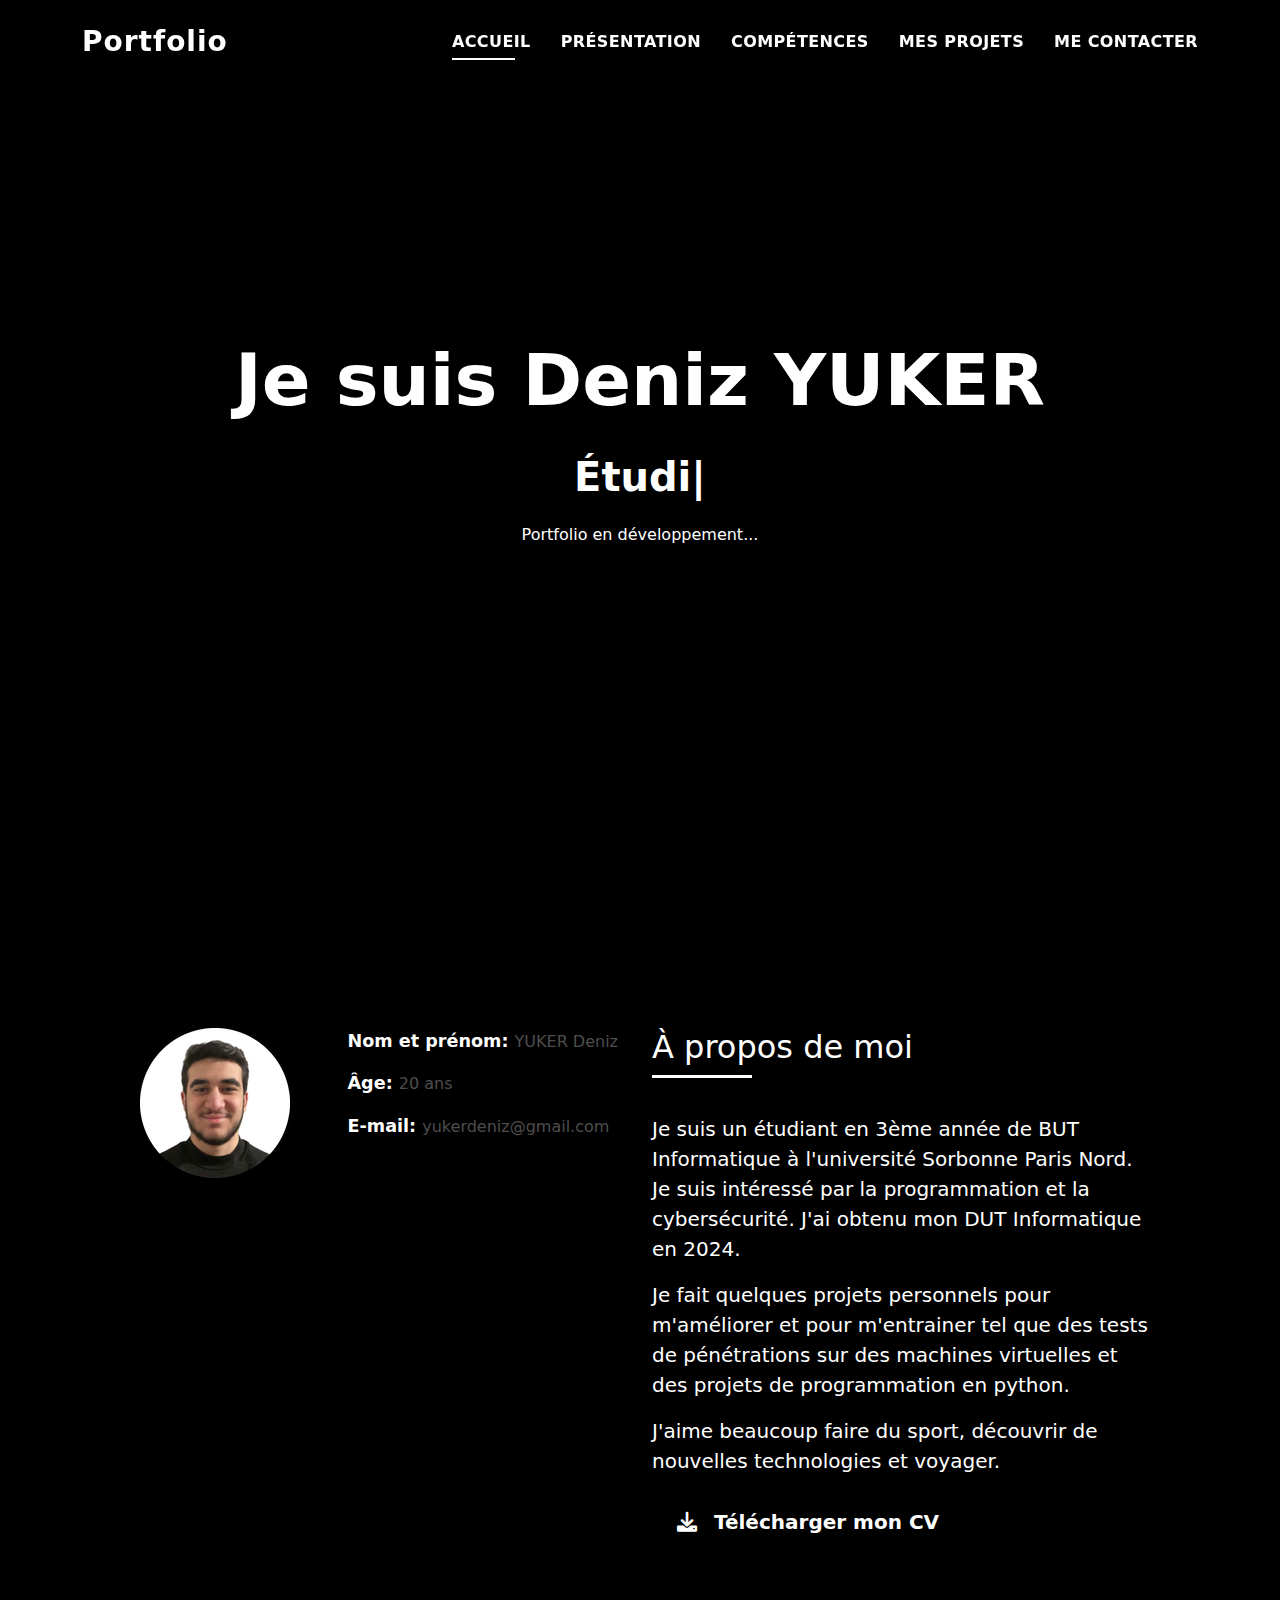
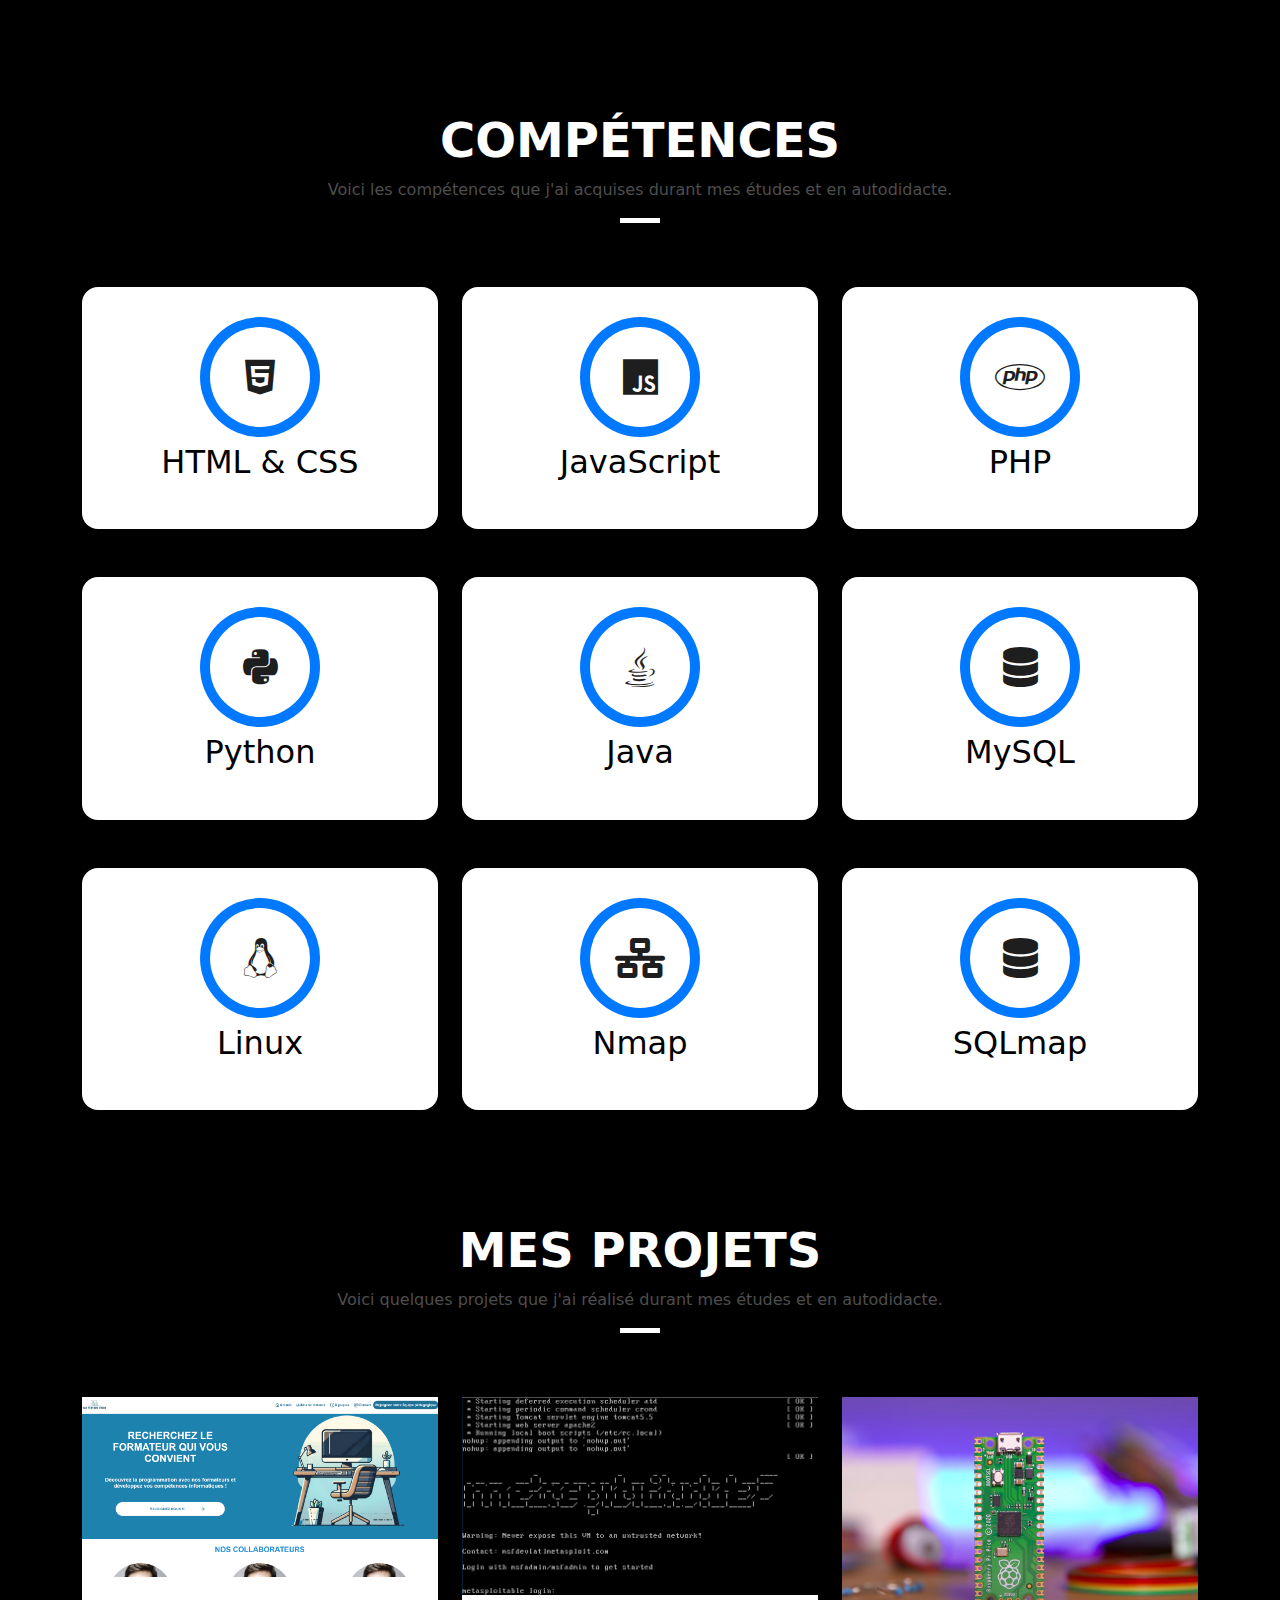
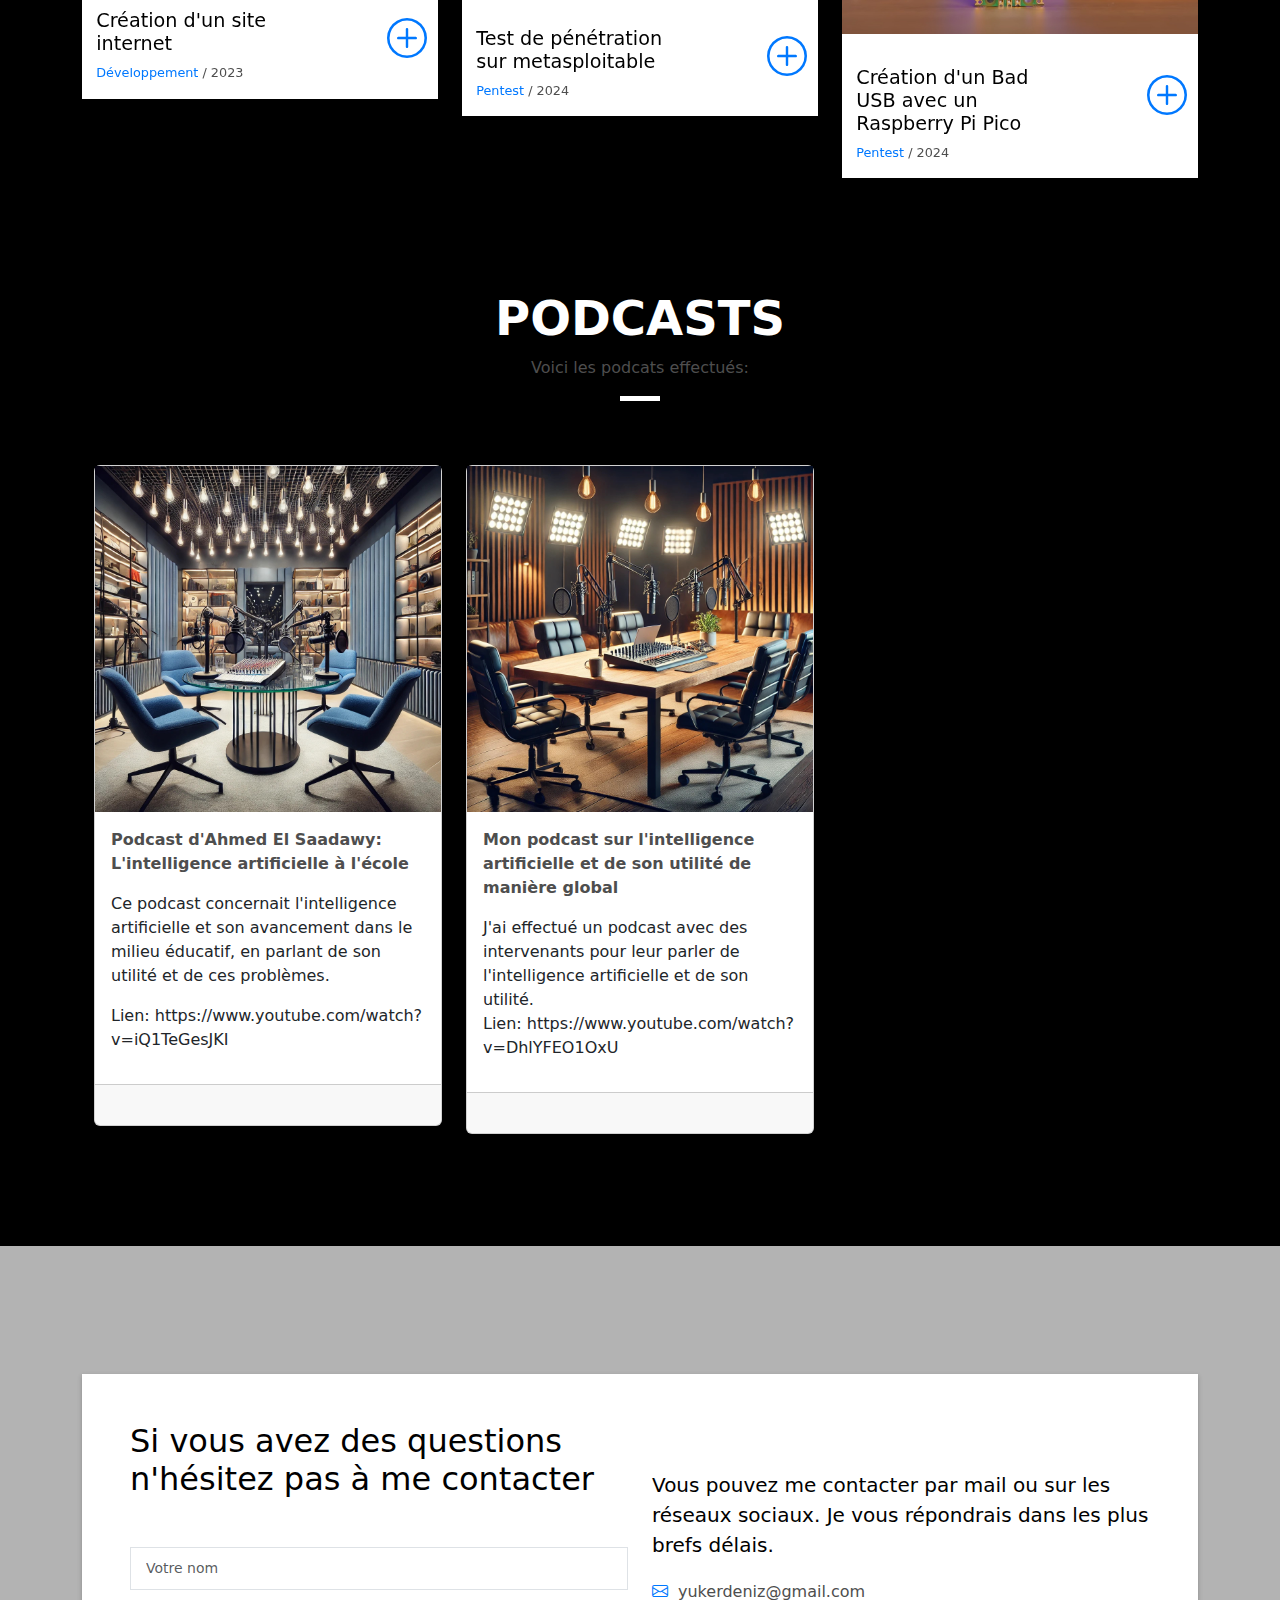
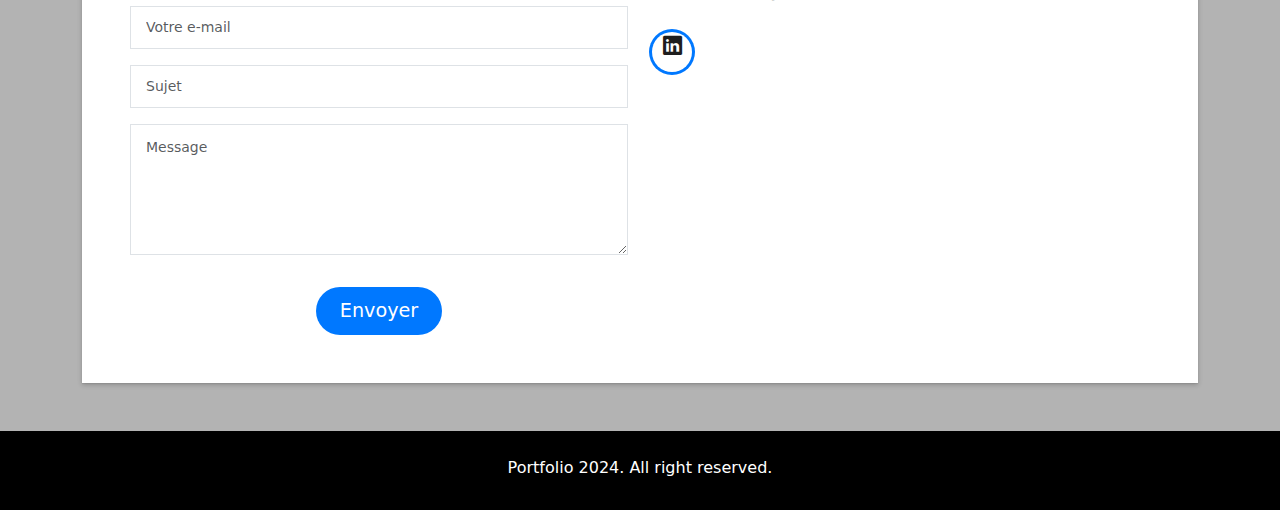
<file: index.html>
<!DOCTYPE html>
<html lang="en">

<head>
  <meta charset="utf-8">
  <meta content="width=device-width, initial-scale=1.0" name="viewport">

  <title>Portfolio de Deniz YUKER</title>
  <meta content="" name="description">
  <meta content="" name="keywords">

  <!-- Favicons -->
  <link href="assets/img/favicon.png" rel="icon">
  <link href="assets/img/apple-touch-icon.png" rel="apple-touch-icon">

  <!-- Vendor CSS Files -->
  <link href="assets/vendor/bootstrap/css/bootstrap.min.css" rel="stylesheet">
  <link href="assets/vendor/bootstrap-icons/bootstrap-icons.css" rel="stylesheet">
  <link href="assets/vendor/glightbox/css/glightbox.min.css" rel="stylesheet">
  <link href="assets/vendor/swiper/swiper-bundle.min.css" rel="stylesheet">
  <link rel="stylesheet" href="https://cdnjs.cloudflare.com/ajax/libs/font-awesome/6.0.0-beta3/css/all.min.css">


  <!-- Template Main CSS File -->
  <link href="assets/css/style.css" rel="stylesheet">

  <!-- =======================================================
  * Template Name: DevFolio
  * Template URL: https://bootstrapmade.com/devfolio-bootstrap-portfolio-html-template/
  * Updated: Mar 17 2024 with Bootstrap v5.3.3
  * Author: BootstrapMade.com
  * License: https://bootstrapmade.com/license/
  ======================================================== -->
</head>

<body>

  <!-- ======= Header ======= -->
  <header id="header" class="fixed-top">
    <div class="container d-flex align-items-center justify-content-between">

      <h1 class="logo"><a href="index.html">Portfolio</a></h1>
      <!-- Uncomment below if you prefer to use an image logo -->
      <!-- <a href="index.html" class="logo"><img src="assets/img/logo.png" alt="" class="img-fluid"></a>-->

      <nav id="navbar" class="navbar">
        <ul>
          <li><a class="nav-link scrollto active" href="#hero">Accueil</a></li>
          <li><a class="nav-link scrollto" href="#about">présentation</a></li>
          <li><a class="nav-link scrollto" href="#services">Compétences</a></li>
          <li><a class="nav-link scrollto " href="#work">mes projets</a></li>
          <!--<li><a class="nav-link scrollto " href="#blog">Blog</a></li>-->
          <li><a class="nav-link scrollto" href="#contact">me contacter</a></li>
        </ul>
        <i class="bi bi-list mobile-nav-toggle"></i>
      </nav><!-- .navbar -->

    </div>
  </header><!-- End Header -->

  <!-- ======= Hero Section ======= -->
  <div id="hero" class="hero route bg-image" style="background-image: url(assets/img/hero-bg.png)">
    <div class="overlay-itro"></div>
    <div class="hero-content display-table">
      <div class="table-cell">
        <div class="container">
          <!--<p class="display-6 color-d">Hello, world!</p>-->
          <h1 class="hero-title mb-4">Je suis Deniz YUKER</h1>
          <p class="hero-subtitle"><span class="typed" data-typed-items="Étudiant en informatique"></span></p>
          <p>Portfolio en développement...</p>
          <!-- <p class="pt-3"><a class="btn btn-primary btn js-scroll px-4" href="#about" role="button">Learn More</a></p> -->
        </div>
      </div>
    </div>
  </div><!-- End Hero Section -->

  <main id="main">

    <!-- ======= About Section ======= -->
    <section id="about" class="about-mf sect-pt4 route">
      <div class="container">
        <div class="row">
          <div class="col-sm-12">
            <div class="box-shadow-full">
              <div class="row">
                <div class="col-md-6">
                  <div class="row">
                    <div class="col-sm-6 col-md-5">
                      <div class="about-img">
                        <img src="assets/img/deniz.png" class="img-fluid rounded b-shadow-a" alt="">
                      </div>
                    </div>
                    <div class="col-sm-6 col-md-7">
                      <div class="about-info">
                        <p><span class="title-s">Nom et prénom: </span> <span>YUKER Deniz</span></p>
                        <p><span class="title-s">Âge: </span> <span>20 ans</span></p>
                        <p><span class="title-s">E-mail: </span> <span>yukerdeniz@gmail.com</span></p>
                      </div>
                    </div>
                  </div>
                  <!--
                  <div class="skill-mf">
                    <p class="title-s">Skill</p>
                    <span>HTML</span> <span class="pull-right">85%</span>
                    <div class="progress">
                      <div class="progress-bar" role="progressbar" style="width: 85%;" aria-valuenow="85" aria-valuemin="0" aria-valuemax="100"></div>
                    </div>
                    <span>CSS3</span> <span class="pull-right">75%</span>
                    <div class="progress">
                      <div class="progress-bar" role="progressbar" style="width: 75%" aria-valuenow="75" aria-valuemin="0" aria-valuemax="100"></div>
                    </div>
                    <span>PHP</span> <span class="pull-right">50%</span>
                    <div class="progress">
                      <div class="progress-bar" role="progressbar" style="width: 50%" aria-valuenow="50" aria-valuemin="0" aria-valuemax="100"></div>
                    </div>
                    <span>JAVASCRIPT</span> <span class="pull-right">90%</span>
                    <div class="progress">
                      <div class="progress-bar" role="progressbar" style="width: 90%" aria-valuenow="90" aria-valuemin="0" aria-valuemax="100"></div>
                    </div>
                  </div>
                  -->
                </div>
                <div class="col-md-6">
                  <div class="about-me pt-4 pt-md-0">
                    <div class="title-box-2">
                      <h5 class="title-left">
                        À propos de moi
                      </h5>
                    </div>
                    <p class="lead">
                      Je suis un étudiant en 3ème année de BUT Informatique à l'université Sorbonne Paris Nord. Je suis intéressé par la programmation et la cybersécurité. J'ai obtenu mon DUT Informatique en 2024.
                    </p>
                    <p class="lead">
                      Je fait quelques projets personnels pour m'améliorer et pour m'entrainer tel que des tests de pénétrations sur des machines virtuelles et des projets de programmation en python.
                    </p>
                    <p class="lead">
                      J'aime beaucoup faire du sport, découvrir de nouvelles technologies et voyager.
                    </p>
                  </div>
                  <a href="cvyuker.pdf" download="Mon_CV" 
                  style="display: inline-block; padding: 15px 25px; font-size: 20px; font-weight: bold; 
                         color: white; background-color: #000000; border-radius: 12px; text-decoration: none; 
                         box-shadow: 0 4px 8px rgba(0, 0, 0, 0.2); transition: background-color 0.3s, box-shadow 0.3s;">
                   <i class="fas fa-download" style="margin-right: 10px;"></i> Télécharger mon CV
               </a>
                </div>
              </div>
            </div>
          </div>
        </div>
      </div>
    </section><!-- End About Section -->

    <!-- ======= Services Section ======= -->
    <section id="services" class="services-mf pt-5 route">
      <div class="container">
        <div class="row">
          <div class="col-sm-12">
            <div class="title-box text-center">
              <h3 class="title-a">
                Compétences
              </h3>
              <p class="subtitle-a">
                Voici les compétences que j'ai acquises durant mes études et en autodidacte.
              </p>
              <div class="line-mf"></div>
            </div>
          </div>
        </div>
        <div class="row">
          <div class="col-md-4">
            <div class="service-box">
              <div class="service-ico">
                <span class="ico-circle"><i class="fab fa-html5"></i></span>
              </div>
              <div class="service-content">
                <h2 class="titrecompetence">HTML & CSS</h2>
              </div>
            </div>
          </div>
          <div class="col-md-4">
            <div class="service-box">
              <div class="service-ico">
                <span class="ico-circle"><i class="fab fa-js"></i></span>
              </div>
              <div class="service-content">
                <h2 class="titrecompetence">JavaScript</h2>
              </div>
            </div>
          </div>
          <div class="col-md-4">
            <div class="service-box">
              <div class="service-ico">
                <span class="ico-circle"><i class="fab fa-php"></i></span>
              </div>
              <div class="service-content">
                <h2 class="titrecompetence">PHP</h2>
              </div>
            </div>
          </div>
          <div class="col-md-4">
            <div class="service-box">
              <div class="service-ico">
                <span class="ico-circle"><i class="fab fa-python"></i></span>
              </div>
              <div class="service-content">
                <h2 class="titrecompetence">Python</h2>
                <!-- <p class="s-description text-center">
                </p>
                -->
              </div>
            </div>
          </div>
          <div class="col-md-4">
            <div class="service-box">
              <div class="service-ico">
                <span class="ico-circle"><i class="fab fa-java"></i></span>
              </div>
              <div class="service-content">
                <h2 class="titrecompetence">Java</h2>
              </div>
            </div>
          </div>
          <div class="col-md-4">
            <div class="service-box">
              <div class="service-ico">
                <span class="ico-circle"><i class="fas fa-database"></i></span>
              </div>
              <div class="service-content">
                <h2 class="titrecompetence">MySQL</h2>
              </div>
            </div>
          </div>

          <div class="col-md-4">
            <div class="service-box">
              <div class="service-ico">
                <span class="ico-circle"><i class="fab fa-linux"></i></span>
              </div>
              <div class="service-content">
                <h2 class="titrecompetence">Linux</h2>
              </div>
            </div>
          </div>
          <div class="col-md-4">
            <div class="service-box">
              <div class="service-ico">
                <span class="ico-circle"><i class="fas fa-network-wired"></i></span>
              </div>
              <div class="service-content">
                <h2 class="titrecompetence">Nmap</h2>
              </div>
            </div>
          </div>
          <div class="col-md-4">
            <div class="service-box">
              <div class="service-ico">
                <span class="ico-circle"><i class="fas fa-database"></i></span>
              </div>
              <div class="service-content">
                <h2 class="titrecompetence">SQLmap</h2>
              </div>
            </div>
          </div>
        </div>
      </div>
    </section><!-- End Services Section -->


    <!-- ======= Portfolio Section ======= -->
    <section id="work" class="portfolio-mf sect-pt4 route">
      <div class="container">
        <div class="row">
          <div class="col-sm-12">
            <div class="title-box text-center">
              <h3 class="title-a">
                Mes Projets
              </h3>
              <p class="subtitle-a">
                Voici quelques projets que j'ai réalisé durant mes études et en autodidacte.
              </p>
              <div class="line-mf"></div>
            </div>
          </div>
        </div>
        <div class="row">
          <div class="col-md-4">
            <div class="work-box">
              <a href="assets/img/work-1.png" data-gallery="portfolioGallery" class="portfolio-lightbox">
                <div class="work-img">
                  <img src="assets/img/work-1.png" alt="" class="img-fluid">
                </div>
              </a>
              <div class="work-content">
                <div class="row">
                  <div class="col-sm-8">
                    <h2 class="w-title" style="color: black">Création d'un site internet</h2>
                    <div class="w-more">
                      <span class="w-ctegory">Développement</span> / <span class="w-date">2023</span>
                    </div>
                  </div>
                  <div class="col-sm-4">
                    <div class="w-like">
                      <a href="#"> <span class="bi bi-plus-circle"></span></a>
                    </div>
                  </div>
                </div>
              </div>
            </div>
          </div>
          <div class="col-md-4">
            <div class="work-box">
              <a href="assets/img/work-2.png" data-gallery="portfolioGallery" class="portfolio-lightbox">
                <div class="work-img">
                  <img src="assets/img/work-2.png" alt="" class="img-fluid">
                </div>
              </a>
              <div class="work-content">
                <div class="row">
                  <div class="col-sm-8">
                    <h2 class="w-title" style="color: black">Test de pénétration sur metasploitable</h2>
                    <div class="w-more">
                      <span class="w-ctegory">Pentest</span> / <span class="w-date">2024</span>
                    </div>
                  </div>
                  <div class="col-sm-4">
                    <div class="w-like">
                      <a href="#"> <span class="bi bi-plus-circle"></span></a>
                    </div>
                  </div>
                </div>
              </div>
            </div>
          </div>
           <div class="col-md-4">
            <div class="work-box">
              <a href="assets/img/work-3.jpg" data-gallery="portfolioGallery" class="portfolio-lightbox">
                <div class="work-img">
                  <img src="assets/img/rasbpberry_illustration.png" alt="" class="img-fluid">
                </div>
              </a>
              <div class="work-content">
                <div class="row">
                  <div class="col-sm-8">
                    <h2 class="w-title" style="color: black">Création d'un Bad USB avec un Raspberry Pi Pico</h2>
                    <div class="w-more">
                      <span class="w-ctegory">Pentest</span> / <span class="w-date">2024</span>
                    </div>
                  </div>
                  <div class="col-sm-4">
                    <div class="w-like">
                      <a href="#"> <span class="bi bi-plus-circle"></span></a>
                    </div>
                  </div>
                </div>
              </div>
            </div>
          </div>
          <!--
          <div class="col-md-4">
            <div class="work-box">
              <a href="assets/img/work-4.jpg" data-gallery="portfolioGallery" class="portfolio-lightbox">
                <div class="work-img">
                  <img src="assets/img/work-4.jpg" alt="" class="img-fluid">
                </div>
              </a>
              <div class="work-content">
                <div class="row">
                  <div class="col-sm-8">
                    <h2 class="w-title">Bindo Laro Cado</h2>
                    <div class="w-more">
                      <span class="w-ctegory">Web Design</span> / <span class="w-date">18 Sep. 2018</span>
                    </div>
                  </div>
                  <div class="col-sm-4">
                    <div class="w-like">
                      <a href="portfolio-details.html"> <span class="bi bi-plus-circle"></span></a>
                    </div>
                  </div>
                </div>
              </div>
            </div>
          </div>
          <div class="col-md-4">
            <div class="work-box">
              <a href="assets/img/work-5.jpg" data-gallery="portfolioGallery" class="portfolio-lightbox">
                <div class="work-img">
                  <img src="assets/img/work-5.jpg" alt="" class="img-fluid">
                </div>
              </a>
              <div class="work-content">
                <div class="row">
                  <div class="col-sm-8">
                    <h2 class="w-title">Studio Lena Mado</h2>
                    <div class="w-more">
                      <span class="w-ctegory">Web Design</span> / <span class="w-date">18 Sep. 2018</span>
                    </div>
                  </div>
                  <div class="col-sm-4">
                    <div class="w-like">
                      <a href="portfolio-details.html"> <span class="bi bi-plus-circle"></span></a>
                    </div>
                  </div>
                </div>
              </div>
            </div>
          </div>
          <div class="col-md-4">
            <div class="work-box">
              <a href="assets/img/work-6.jpg" data-gallery="portfolioGallery" class="portfolio-lightbox">
                <div class="work-img">
                  <img src="assets/img/work-6.jpg" alt="" class="img-fluid">
                </div>
              </a>
              <div class="work-content">
                <div class="row">
                  <div class="col-sm-8">
                    <h2 class="w-title">Studio Big Bang</h2>
                    <div class="w-more">
                      <span class="w-ctegory">Web Design</span> / <span class="w-date">18 Sep. 2017</span>
                    </div>
                  </div>
                  <div class="col-sm-4">
                    <div class="w-like">
                      <a href="portfolio-details.html"> <span class="bi bi-plus-circle"></span></a>
                    </div>
                  </div>
                </div>
              </div>
            </div>
          </div>

        </div>
      </div>
    </section> End Portfolio Section
  -->

<!-- blog section -->
    <section id="blog" class="blog-mf sect-pt4 route">
      <div class="container">
        <div class="row">
          <div class="col-sm-12">
            <div class="title-box text-center">
              <h3 class="title-a">
                Podcasts
              </h3>
              <p class="subtitle-a">
                Voici les podcats effectués:
              </p>
              <div class="line-mf"></div>
            </div>
          </div>
        </div>
        <div class="row">
          <div class="col-md-4">
            <div class="card card-blog">
              <div class="card-img">
                <a href="blog-single.html"><img src="assets/img/post-1.jpg" alt="" class="img-fluid"></a>
              </div>
              <div class="card-body">
                <div class="card-category-box">

                </div>
                <p class="card-description">
                  <strong>Podcast d'Ahmed El Saadawy: L'intelligence artificielle à l'école</strong></p>
                  <p>Ce podcast concernait l'intelligence artificielle et son avancement dans le milieu éducatif, en parlant de son utilité et de ces problèmes.
                  <p>Lien: https://www.youtube.com/watch?v=iQ1TeGesJKI</p>
                </p>
              </div>
              <div class="card-footer">
                <div class="post-author">
                  <a href="#">

                  </a>
                </div>

              </div>
            </div>
          </div>
          <div class="col-md-4">
            <div class="card card-blog">
              <div class="card-img">
                <a href="blog-single.html"><img src="assets/img/post-2.jpg" alt="" class="img-fluid"></a>
              </div>
              <div class="card-body">
                <div class="card-category-box">

                </div>

                <p class="card-description">
                  <strong>Mon podcast sur l'intelligence artificielle et de son utilité de manière global</strong></p>
                  J'ai effectué un podcast avec des intervenants pour leur parler de l'intelligence artificielle et de son utilité.
                  <p>Lien: https://www.youtube.com/watch?v=DhlYFEO1OxU</p>
                </p>
                
              </div>
              <div class="card-footer">
                <div class="post-author">
                  <a href="#">

                  </a>
                </div>

              </div>
            </div>
          </div>

              </div>
            </div>
          </div>
        </div>
      </div>
    </section>

    <!-- ======= Contact Section ======= -->
    <section id="contact" class="paralax-mf footer-paralax bg-image sect-mt4 route" style="background-image: url(assets/img/overlay-bg.png)">
      <div class="overlay-mf"></div>
      <div class="container">
        <div class="row">
          <div class="col-sm-12">
            <div class="contact-mf">
              <div id="contact" class="box-shadow-full">
                <div class="row">
                  <div class="col-md-6">
                    <div class="title-box-2">
                      <h5 class="title-left" style="color: black">
                        Si vous avez des questions n'hésitez pas à me contacter
                      </h5>
                    </div>
                    <div>
                      <form action="mail.php" method="post" role="form" class="php-email-form">
                        <div class="row">
                          <div class="col-md-12 mb-3">
                            <div class="form-group">
                              <input type="text" name="name" class="form-control" id="name" placeholder="Votre nom" required>
                            </div>
                          </div>
                          <div class="col-md-12 mb-3">
                            <div class="form-group">
                              <input type="email" class="form-control" name="email" id="email" placeholder="Votre e-mail" required>
                            </div>
                          </div>
                          <div class="col-md-12 mb-3">
                            <div class="form-group">
                              <input type="text" class="form-control" name="subject" id="subject" placeholder="Sujet" required>
                            </div>
                          </div>
                          <div class="col-md-12">
                            <div class="form-group">
                              <textarea class="form-control" name="message" rows="5" placeholder="Message" required></textarea>
                            </div>
                          </div>
                          <div class="col-md-12 text-center my-3">
                            <div class="loading">Chargement...</div>
                            <div class="error-message"></div>
                            <div class="sent-message">Votre message a été envoyé avec succès !</div>
                          </div>
                          <div class="col-md-12 text-center">
                            <button type="submit" class="button button-a button-big button-rouded">Envoyer</button>
                          </div>
                        </div>
                      </form>
                    </div>
                  </div>
                  <div class="col-md-6">
                    <div class="title-box-2 pt-4 pt-md-0">
                      <h5 class="title-left">
                      </h5>
                    </div>
                    <div class="more-info">
                      <p class="lead" style="color: black">
                        Vous pouvez me contacter par mail ou sur les réseaux sociaux. Je vous répondrais dans les plus brefs délais.
                      </p>
                      <ul class="list-ico">
                        <li><span class="bi bi-envelope"></span>yukerdeniz@gmail.com</li>
                      </ul>
                    </div>
                    <div class="socials">
                      <ul>
                        <li><a href="https://www.linkedin.com/in/denis-can-yuker-5b3a8724b/"><span class="ico-circle"><i class="bi bi-linkedin"></i></span></a></li>
                      </ul>
                    </div>
                  </div>
                </div>
              </div>
            </div>
          </div>
        </div>
      </div>
    </section><!-- End Contact Section -->

  </main><!-- End #main -->

  <!-- ======= Footer ======= -->
  <footer>
    <div class="container">
      <div class="row">
        <div class="col-sm-12">
          <div class="copyright-box">
            <p class="copyright">Portfolio 2024. All right reserved.</p>
            <div class="credits">
            </div>
          </div>
        </div>
      </div>
    </div>
  </footer><!-- End  Footer -->

  <div id="preloader"></div>
  <a href="#" class="back-to-top d-flex align-items-center justify-content-center"><i class="bi bi-arrow-up-short"></i></a>

  <!-- Vendor JS Files -->
  <script src="assets/vendor/purecounter/purecounter_vanilla.js"></script>
  <script src="assets/vendor/bootstrap/js/bootstrap.bundle.min.js"></script>
  <script src="assets/vendor/glightbox/js/glightbox.min.js"></script>
  <script src="assets/vendor/swiper/swiper-bundle.min.js"></script>
  <script src="assets/vendor/typed.js/typed.umd.js"></script>
  <script src="assets/vendor/php-email-form/validate.js"></script>

  <!-- Template Main JS File -->
  <script src="assets/js/main.js"></script>

</body>

</html>
</file>
<file: assets/css/style.css>
/**
* Template Name: DevFolio
* Template URL: https://bootstrapmade.com/devfolio-bootstrap-portfolio-html-template/
* Updated: Mar 17 2024 with Bootstrap v5.3.3
* Author: BootstrapMade.com
* License: https://bootstrapmade.com/license/
*/

/*--------------------------------------------------------------
# General
--------------------------------------------------------------*/
body {
  background-color: #000000;
  color: #4e4e4e;
}

h1,
h2,
h3,
h4,
h5,
h6 {
  color: #ffffff;
}

a {
  color: #1e1e1e;
  text-decoration: none;
  transition: all 0.5s ease-in-out;
}

a:hover {
  color: #0078ff;
  text-decoration: none;
  transition: all 0.5s ease-in-out;
}

.p-r {
  position: relative;
}

.color-a {
  text-decoration: none;
  color: #0078ff;
}

.color-d {
  color: #f5f5f5;
}

.color-text-a {
  text-decoration: none;
  color: #4e4e4e;
}

.box-shadow,
.card-blog,
.work-box,
.service-box,
.paralax-mf {
  box-shadow: 0 13px 8px -10px rgba(0, 0, 0, 0.1);
}

.box-shadow-a,
.button:hover {
  text-decoration: none;
  box-shadow: 0 0 0 4px #cde1f8;
}

.display-5 {
  font-size: 2.5rem;
  font-weight: 300;
  line-height: 1.1;
}

.display-6 {
  font-size: 2rem;
  font-weight: 300;
  line-height: 1.1;
}

.avatar {
  width: 32px;
  height: 32px;
  margin-right: 4px;
  overflow: hidden;
}

.bg-image {
  background-repeat: no-repeat;
  background-attachment: fixed;
  background-size: cover;
  background-position: center center;
}

@media (max-width: 1024px) {
  .bg-image {
    background-attachment: scroll;
  }
}

.overlay-mf {
  background-color: #ffffff;
}

.overlay-mf {
  position: absolute;
  top: 0;
  left: 0px;
  padding: 0;
  height: 100%;
  width: 100%;
  opacity: 0.7;
}

.paralax-mf {
  position: relative;
  padding: 8rem 0;
}

.display-table {
  width: 100%;
  height: 100%;
  display: table;
}

.table-cell {
  display: table-cell;
  vertical-align: middle;
}

/*--/ Sections /--*/
.sect-4 {
  padding: 4rem 0;
}

.sect-pt4 {
  padding-top: 4rem;
}

.sect-mt4 {
  margin-top: 4rem;
}

/*--/ Title s /--*/
.title-s {
  font-weight: 600;
  color: #ffffff;
  font-size: 1.1rem;
}

/*--/ Title A /--*/
.title-box {
  margin-bottom: 4rem;
}

.title-a {
  text-decoration: none;
  font-size: 3rem;
  font-weight: bold;
  text-transform: uppercase;
}

.subtitle-a {
  text-decoration: none;
  color: #4e4e4e;
}

.line-mf {
  width: 40px;
  height: 5px;
  background-color: #ffffff;
  margin: 0 auto;
}

/*--/ Title Left /--*/
.title-box-2 {
  margin-bottom: 3rem;
}

.title-left {
  font-size: 2rem;
  position: relative;
}

.title-left:before {
  content: "";
  position: absolute;
  height: 3px;
  background-color: #ffffff;
  width: 100px;
  bottom: -12px;
}

/*------/ Box /------*/
.box-pl2 {
  padding-left: 2rem;
}

.box-shadow-full {
  padding: 3rem 1.25rem;
  position: relative;
  background-color: #fff;
  margin-bottom: 3rem;
  z-index: 2;
  box-shadow: 0 1px 1px 0 rgba(0, 0, 0, 0.06), 0 2px 5px 0 rgba(0, 0, 0, 0.2);
}

@media (min-width: 768px) {
  .box-shadow-full {
    padding: 3rem;
  }
}

/*------/ Socials /------*/
.socials {
  padding: 1.5rem 0;
}

.socials ul li {
  display: inline-block;
}

.socials .ico-circle {
  height: 40px;
  width: 40px;
  font-size: 1.2rem;
  border-radius: 50%;
  line-height: 1.6;
  margin: 0 15px 0 0;
  box-shadow: 0 0 0 3px #0078ff;
  transition: all 500ms ease;
}

.socials .ico-circle:hover {
  background-color: #0078ff;
  color: #fff;
  box-shadow: 0 0 0 3px #cde1f8;
  transition: all 500ms ease;
}

/*------/ Ul resect /------*/
.ul-resect,
.widget-tags ul,
.widget-sidebar .list-sidebar,
.box-comments .list-comments,
.blog-wrapper .post-meta ul,
.list-ico,
.socials ul {
  list-style: none;
  padding-left: 0;
  margin-bottom: 0;
}

.list-ico {
  line-height: 2;
}

.list-ico span {
  color: #0078ff;
  margin-right: 10px;
}

/*------/ Ico Circle /------*/
.ico-circle {
  height: 100px;
  width: 100px;
  font-size: 2rem;
  border-radius: 50%;
  line-height: 1.55;
  margin: 0 auto;
  text-align: center;
  box-shadow: 0 0 0 10px #0078ff;
  display: block;
}

/*------/ Owl Carousel /------*/
.owl-theme .owl-dots {
  text-align: center;
  margin-top: 18px;
}

.owl-theme .owl-dots .owl-dot {
  display: inline-block;
}

.owl-theme .owl-dots .owl-dot span {
  width: 18px;
  height: 7px;
  margin: 5px 5px;
  background: #cde1f8;
  border: 0px solid #cde1f8;
  display: block;
  transition: all 0.6s ease-in-out;
  cursor: pointer;
}

.owl-theme .owl-dots .owl-dot:hover span {
  background-color: #cde1f8;
}

.owl-theme .owl-dots .owl-dot.active span {
  background-color: #1B1B1B;
  width: 25px;
}

/*--/ Scrolltop s /--*/
.scrolltop-mf {
  position: relative;
  display: none;
}

.scrolltop-mf span {
  z-index: 999;
  position: fixed;
  width: 42px;
  height: 42px;
  background-color: #0078ff;
  opacity: 0.7;
  font-size: 1.6rem;
  line-height: 1.5;
  text-align: center;
  color: #fff;
  top: auto;
  left: auto;
  right: 30px;
  bottom: 50px;
  cursor: pointer;
  border-radius: 50%;
}

/*--------------------------------------------------------------
# Back to top button
--------------------------------------------------------------*/
.back-to-top {
  position: fixed;
  visibility: hidden;
  opacity: 0;
  right: 15px;
  bottom: 15px;
  z-index: 996;
  background: #0078ff;
  width: 40px;
  height: 40px;
  border-radius: 50px;
  transition: all 0.4s;
}

.back-to-top i {
  font-size: 28px;
  color: #fff;
  line-height: 0;
}

.back-to-top:hover {
  background: #298eff;
  color: #fff;
}

.back-to-top.active {
  visibility: visible;
  opacity: 1;
}

/*------/ Prelaoder /------*/
#preloader {
  position: fixed;
  top: 0;
  left: 0;
  right: 0;
  bottom: 0;
  z-index: 9999;
  overflow: hidden;
  background: #fff;
}

#preloader:before {
  content: "";
  position: fixed;
  top: calc(50% - 30px);
  left: calc(50% - 30px);
  border: 6px solid #f2f2f2;
  border-top: 6px solid #0078ff;
  border-radius: 50%;
  width: 60px;
  height: 60px;
  animation: animate-preloader 1s linear infinite;
}

@keyframes animate-preloader {
  0% {
    transform: rotate(0deg);
  }

  100% {
    transform: rotate(360deg);
  }
}

/*------/ Button /------*/
.button {
  display: inline-block;
  padding: 0.3rem 0.6rem;
  text-align: center;
  vertical-align: middle;
  -webkit-user-select: none;
  -moz-user-select: none;
  user-select: none;
  font-size: 1rem;
  border-radius: 0.3rem;
  border: 1px solid transparent;
  transition: all 500ms ease;
  cursor: pointer;
}

.button:focus {
  outline: 0;
}

.button:hover {
  background-color: #0062d3;
  color: #fff;
  transition: all 500ms ease;
}

.button-a {
  text-decoration: none;
  background-color: #0078ff;
  color: #fff;
  border-color: #cde1f8;
}

.button-big {
  padding: 0.9rem 2.3rem;
  font-size: 1.2rem;
}

.button-rouded {
  border-radius: 5rem;
}

.btn-lg {
  padding: 0.5rem 1rem;
  font-size: 1.25rem;
  line-height: 1.5;
  border-radius: 0.3rem;
}

/*--------------------------------------------------------------
# Header
--------------------------------------------------------------*/
#header {
  transition: all 0.5s;
  z-index: 997;
  padding: 20px 0;
}

#header .logo {
  font-size: 28px;
  margin: 0;
  padding: 0;
  font-weight: 600;
  letter-spacing: 1px;
}

#header .logo a {
  color: #fff;
}

#header .logo img {
  max-height: 40px;
}

#header.header-scrolled {
  background: rgba(0, 0, 0, 0.9);
  padding: 12px 0;
}

/*--------------------------------------------------------------
# Navigation Menu
--------------------------------------------------------------*/
/**
* Desktop Navigation 
*/
.navbar {
  padding: 0;
}

.navbar ul {
  margin: 0;
  padding: 0;
  display: flex;
  list-style: none;
  align-items: center;
}

.navbar li {
  position: relative;
}

.navbar>ul>li {
  white-space: nowrap;
  padding: 10px 0 10px 30px;
}

.navbar a,
.navbar a:focus {
  display: flex;
  align-items: center;
  justify-content: space-between;
  color: #fff;
  font-size: 16px;
  font-weight: 600;
  padding: 0;
  white-space: nowrap;
  transition: 0.3s;
  letter-spacing: 0.4px;
  position: relative;
  text-transform: uppercase;
}

.navbar a i,
.navbar a:focus i {
  font-size: 12px;
  line-height: 0;
  margin-left: 5px;
}

.navbar>ul>li>a:before {
  content: "";
  position: absolute;
  width: 100%;
  height: 2px;
  bottom: -6px;
  left: 0;
  width: 0;
  background-color: #fff;
  visibility: hidden;
  transition: all 0.3s ease-in-out 0s;
}

.navbar a:hover:before,
.navbar li:hover>a:before,
.navbar .active:before {
  visibility: visible;
  width: 80%;
}

.navbar a:hover,
.navbar .active,
.navbar .active:focus,
.navbar li:hover>a {
  color: #fff;
}

.navbar .dropdown ul {
  display: block;
  position: absolute;
  left: 30px;
  top: calc(100% + 30px);
  margin: 0;
  padding: 10px 0;
  z-index: 99;
  opacity: 0;
  visibility: hidden;
  background: #fff;
  box-shadow: 0px 0px 30px rgba(127, 137, 161, 0.25);
  transition: 0.3s;
}

.navbar .dropdown ul li {
  min-width: 200px;
}

.navbar .dropdown ul a {
  padding: 10px 20px;
  font-size: 14px;
  text-transform: none;
  color: #4e4e4e;
}

.navbar .dropdown ul a i {
  font-size: 12px;
}

.navbar .dropdown ul a:hover,
.navbar .dropdown ul .active:hover,
.navbar .dropdown ul li:hover>a {
  color: #0078ff;
}

.navbar .dropdown:hover>ul {
  opacity: 1;
  top: 100%;
  visibility: visible;
}

.navbar .dropdown .dropdown ul {
  top: 0;
  left: calc(100% - 30px);
  visibility: hidden;
}

.navbar .dropdown .dropdown:hover>ul {
  opacity: 1;
  top: 0;
  left: 100%;
  visibility: visible;
}

@media (max-width: 1366px) {
  .navbar .dropdown .dropdown ul {
    left: -90%;
  }

  .navbar .dropdown .dropdown:hover>ul {
    left: -100%;
  }
}

/**
* Mobile Navigation 
*/
.mobile-nav-toggle {
  color: #fff;
  font-size: 28px;
  cursor: pointer;
  display: none;
  line-height: 0;
  transition: 0.5s;
}

@media (max-width: 991px) {
  .mobile-nav-toggle {
    display: block;
  }

  .navbar ul {
    display: none;
  }
}

.navbar-mobile {
  position: fixed;
  overflow: hidden;
  top: 0;
  right: 0;
  left: 0;
  bottom: 0;
  background: rgba(78, 78, 78, 0.9);
  transition: 0.3s;
  z-index: 999;
}

.navbar-mobile .mobile-nav-toggle {
  position: absolute;
  top: 15px;
  right: 15px;
}

.navbar-mobile ul {
  display: block;
  position: absolute;
  top: 55px;
  right: 15px;
  bottom: 15px;
  left: 15px;
  padding: 10px 0;
  background-color: #fff;
  overflow-y: auto;
  transition: 0.3s;
}

.navbar-mobile>ul>li {
  padding: 0;
}

.navbar-mobile a:hover:before,
.navbar-mobile li:hover>a:before,
.navbar-mobile .active:before {
  visibility: hidden;
}

.navbar-mobile a,
.navbar-mobile a:focus {
  padding: 10px 20px;
  font-size: 15px;
  color: #4e4e4e;
}

.navbar-mobile a:hover,
.navbar-mobile .active,
.navbar-mobile li:hover>a {
  color: #0078ff;
}

.navbar-mobile .getstarted,
.navbar-mobile .getstarted:focus {
  margin: 15px;
}

.navbar-mobile .dropdown ul {
  position: static;
  display: none;
  margin: 10px 20px;
  padding: 10px 0;
  z-index: 99;
  opacity: 1;
  visibility: visible;
  background: #fff;
  box-shadow: 0px 0px 30px rgba(127, 137, 161, 0.25);
}

.navbar-mobile .dropdown ul li {
  min-width: 200px;
}

.navbar-mobile .dropdown ul a {
  padding: 10px 20px;
}

.navbar-mobile .dropdown ul a i {
  font-size: 12px;
}

.navbar-mobile .dropdown ul a:hover,
.navbar-mobile .dropdown ul .active:hover,
.navbar-mobile .dropdown ul li:hover>a {
  color: #0078ff;
}

.navbar-mobile .dropdown>.dropdown-active {
  display: block;
}

/*--------------------------------------------------------------
# Hero Section
--------------------------------------------------------------*/
.hero {
  height: 100vh;
  position: relative;
  color: #fff;
}

.hero .hero-content {
  text-align: center;
  position: absolute;
}

.hero .overlay-itro {
  background-color: rgba(0, 0, 0, 0.6);
  position: absolute;
  top: 0;
  left: 0px;
  padding: 0;
  height: 100%;
  width: 100%;
  opacity: 0.9;
}

.hero .hero-title {
  color: #fff;
  font-weight: 600;
  font-size: 3rem;
}

@media (min-width: 768px) {
  .hero .hero-title {
    font-size: 4.5rem;
  }
}

.hero .hero-subtitle {
  font-size: 1.5rem;
  font-weight: 600;
}

@media (min-width: 768px) {
  .hero .hero-subtitle {
    font-size: 2.5rem;
  }
}

.hero .text-slider-items {
  display: none;
}

.hero-single {
  height: 350px;
}

.hero-single .hero-content {
  margin-top: 30px;
}

.hero-single .hero-title {
  text-transform: uppercase;
  font-size: 3rem;
}

@media (min-width: 768px) {
  .hero-single .hero-title {
    font-size: 3.5rem;
  }
}

.hero-single .breadcrumb {
  background-color: transparent;
  color: #0078ff;
}

.hero-single .breadcrumb .breadcrumb-item:before {
  color: #cde1f8;
}

.hero-single .breadcrumb .breadcrumb-item.active {
  color: #cde1f8;
}

.hero-single .breadcrumb a {
  color: #fff;
}

/*--------------------------------------------------------------
# About
--------------------------------------------------------------*/
.about-mf .box-shadow-full {
  background-color: #000000;
  padding-top: 4rem;
  padding-bottom: 4rem;
}

.about-mf .about-img {
  margin-bottom: 2rem;
}

.about-mf .about-img img {
  margin-left: 10px;
}

@media (min-width: 767px) {
  .about-mf .box-pl2 {
    background-color: #ffffff;
    margin-top: 3rem;
    padding-left: 0rem;
  }
}

.skill-mf span {
  background-color: #ffffff;
}

.skill-mf .progress {
  background-color: #cde1f8;
  margin: 0.5rem 0 1.2rem 0;
  border-radius: 0;
  height: 0.7rem;
}

.skill-mf .progress .progress-bar {
  height: 0.7rem;
  background-color: #0078ff;
}

/*--------------------------------------------------------------
# Services
--------------------------------------------------------------*/
.service-box {
  background-color: #fff;
  padding: 2.5rem 1.3rem;
  border-radius: 1rem;
  margin-bottom: 3rem;
  text-align: center;
}

.service-box:hover .ico-circle {
  transition: all 500ms ease;
  color: #fff;
  background-color: #0078ff;
  box-shadow: 0 0 0 10px #cde1f8;
}

.service-box .service-ico {
  margin-bottom: 1rem;
  color: #1e1e1e;
}

.service-box .ico-circle {
  transition: all 500ms ease;
  display: inline-flex;
  align-items: center;
  justify-content: center;
}

.service-box .ico-circle i {
  line-height: 0;
  font-size: 40px;
}

.service-box .s-title {
  font-size: 1.4rem;
  text-transform: uppercase;
  text-align: center;
  padding: 0.4rem 0;
}

.service-box .s-description {
  color: #4e4e4e;
}

/*--------------------------------------------------------------
# Counter
--------------------------------------------------------------*/
.counter-box {
  color: #fff;
  text-align: center;
}

@media (min-width: 577px) {
  .counter-box {
    margin-bottom: 1.8rem;
  }
}

.counter-ico {
  margin-bottom: 1rem;
}

.counter-ico .ico-circle {
  height: 60px;
  width: 60px;
  line-height: 1.5;
  box-shadow: 0 0 0 10px #cde1f8;
}

.counter-num .counter {
  font-size: 2rem;
  margin-bottom: 0;
}

/*--------------------------------------------------------------
# Portfolio
--------------------------------------------------------------*/
.work-box {
  margin-bottom: 3rem;
  -webkit-backface-visibility: hidden;
  backface-visibility: hidden;
  background-color: #fff;
}

.work-box:hover img {
  transform: scale(1.3);
}

.work-img {
  display: block;
  overflow: hidden;
}

.work-img img {
  transition: all 1s;
}

.work-content {
  padding: 2rem 3% 1rem 4%;
}

.work-content .w-more {
  color: #4e4e4e;
  font-size: 0.8rem;
}

.work-content .w-more .w-ctegory {
  color: #0078ff;
}

.work-content .w-like {
  font-size: 2.5rem;
  color: #0078ff;
  float: right;
}

.work-content .w-like a {
  color: #0078ff;
}

.work-content .w-like .num-like {
  font-size: 0.7rem;
}

.w-title {
  font-size: 1.2rem;
}

/*--------------------------------------------------------------
# Portfolio Details
--------------------------------------------------------------*/
.portfolio-details {
  padding-top: 40px;
}

.portfolio-details .portfolio-details-slider img {
  width: 100%;
}

.portfolio-details .portfolio-details-slider .swiper-pagination {
  margin-top: 20px;
  position: relative;
}

.portfolio-details .portfolio-details-slider .swiper-pagination .swiper-pagination-bullet {
  width: 12px;
  height: 12px;
  background-color: #fff;
  opacity: 1;
  border: 1px solid #0078ff;
}

.portfolio-details .portfolio-details-slider .swiper-pagination .swiper-pagination-bullet-active {
  background-color: #0078ff;
}

.portfolio-details .portfolio-info {
  padding: 30px;
  box-shadow: 0px 0 30px rgba(78, 78, 78, 0.08);
}

.portfolio-details .portfolio-info h3 {
  font-size: 22px;
  font-weight: 700;
  margin-bottom: 20px;
  padding-bottom: 20px;
  border-bottom: 1px solid #eee;
}

.portfolio-details .portfolio-info ul {
  list-style: none;
  padding: 0;
  font-size: 15px;
}

.portfolio-details .portfolio-info ul li+li {
  margin-top: 10px;
}

.portfolio-details .portfolio-description {
  padding-top: 30px;
}

.portfolio-details .portfolio-description h2 {
  font-size: 26px;
  font-weight: 700;
  margin-bottom: 20px;
}

.portfolio-details .portfolio-description p {
  padding: 0;
}

/*--------------------------------------------------------------
# Testimonials
--------------------------------------------------------------*/
.testimonial-box {
  color: #fff;
  text-align: center;
}

.testimonial-box .author-test {
  margin-top: 1rem;
}

.testimonial-box .author-test img {
  margin: 0 auto;
}

.testimonial-box .author {
  color: #fff;
  text-transform: uppercase;
  font-weight: 600;
  margin: 1rem 0;
  display: block;
  font-size: 1.4rem;
}

.testimonial-box .comit {
  font-size: 2rem;
  color: #0078ff;
  background-color: #fff;
  width: 52px;
  height: 52px;
  display: block;
  margin: 0 auto;
  border-radius: 50%;
  line-height: 1.6;
}

@media (min-width: 768px) {
  .testimonial-box .description {
    padding: 0 5rem;
  }
}

@media (min-width: 992px) {
  .testimonial-box .description {
    padding: 0 8rem;
  }
}

@media (min-width: 1200px) {
  .testimonial-box .description {
    padding: 0 13rem;
  }
}

.swiper-pagination {
  margin-top: 20px;
  position: relative;
}

.swiper-pagination .swiper-pagination-bullet {
  width: 12px;
  height: 12px;
  background-color: rgba(255, 255, 255, 0.4);
  opacity: 1;
}

.swiper-pagination .swiper-pagination-bullet-active {
  background-color: #fff;
}

/*--------------------------------------------------------------
# Contact
--------------------------------------------------------------*/
.footer-paralax {
  padding: 4rem 0 0 0;
  background-color: #000000;
}

.contact-mf {
  margin-top: 4rem;
  background-color: #000000;
}

@media (min-width: 767px) {
  .contact-mf .box-pl2 {
    margin-top: 3rem;
    padding-left: 0rem;
  }
}

.php-email-form .error-message {
  display: none;
  color: #fff;
  background: #ed3c0d;
  text-align: center;
  padding: 15px;
  font-weight: 600;
}

.php-email-form .sent-message {
  display: none;
  color: #fff;
  background: #18d26e;
  text-align: center;
  padding: 15px;
  font-weight: 600;
}

.php-email-form .loading {
  display: none;
  background: #fff;
  text-align: center;
  padding: 15px;
}

.php-email-form .loading:before {
  content: "";
  display: inline-block;
  border-radius: 50%;
  width: 24px;
  height: 24px;
  margin: 0 10px -6px 0;
  border: 3px solid #18d26e;
  border-top-color: #eee;
  animation: animate-loading 1s linear infinite;
}

.php-email-form input,
.php-email-form textarea {
  border-radius: 0;
  box-shadow: none;
  font-size: 14px;
}

.php-email-form input:focus,
.php-email-form textarea:focus {
  border-color: #0078ff;
}

.php-email-form input {
  padding: 10px 15px;
}

.php-email-form textarea {
  padding: 12px 15px;
  margin-bottom: 0;
}

.php-email-form button[type=submit] {
  background: #0078ff;
  border: 0;
  padding: 10px 24px;
  color: #fff;
  transition: 0.4s;
}

.php-email-form button[type=submit]:hover {
  background: #3393ff;
}

@keyframes animate-loading {
  0% {
    transform: rotate(0deg);
  }

  100% {
    transform: rotate(360deg);
  }
}

/*--------------------------------------------------------------
# Blog
--------------------------------------------------------------*/
@media (min-width: 767px) {
  .card-blog {
    margin-bottom: 3rem;
  }
}

.card-blog .card-body {
  position: relative;
}

.card-blog .card-category-box {
  position: absolute;
  text-align: center;
  top: -16px;
  left: 15px;
  right: 15px;
  line-height: 25px;
  overflow: hidden;
}

.card-blog .card-category {
  display: inline-block;
  color: #fff;
  padding: 0 15px 5px;
  overflow: hidden;
  background-color: #0078ff;
  border-radius: 4px;
}

.card-blog .card-category .category {
  color: #fff;
  display: inline-block;
  text-transform: uppercase;
  font-size: 0.7rem;
  letter-spacing: 0.1px;
  margin-bottom: 0;
}

.card-blog .card-title {
  font-size: 1.3rem;
  margin-top: 0.6rem;
}

.card-blog .card-description {
  color: #4e4e4e;
}

.card-blog .post-author {
  display: inline-block;
}

.card-blog .post-date {
  color: #4e4e4e;
  display: inline-block;
  float: right;
}

/*--------------------------------------------------------------
# Blog Single
--------------------------------------------------------------*/
.post-box,
.form-comments,
.box-comments,
.widget-sidebar {
  padding: 2rem;
  background-color: #fff;
  margin-bottom: 3rem;
}

@media (min-width: 768px) {

  .post-box,
  .form-comments,
  .box-comments,
  .widget-sidebar {
    padding: 3rem;
  }
}

.blog-wrapper .article-title {
  font-size: 1.5rem;
}

@media (min-width: 768px) {
  .blog-wrapper .article-title {
    font-size: 1.9rem;
  }
}

.blog-wrapper .post-meta {
  margin: 1rem 0;
}

.blog-wrapper .post-meta ul {
  border-left: 4px solid #0078ff;
  margin-top: 1rem;
}

.blog-wrapper .post-meta ul li {
  display: inline-block;
  margin-left: 15px;
}

.blog-wrapper .post-meta ul a {
  color: #0078ff;
}

.blog-wrapper .post-meta ul span {
  color: #1e1e1e;
}

.blog-wrapper .blockquote {
  border-left: 4px solid #0078ff;
  padding: 18px;
  font-style: italic;
}

/*------/ Comments /------*/
.box-comments .list-comments li {
  padding-bottom: 40px;
}

.box-comments .list-comments .comment-avatar {
  display: table-cell;
  vertical-align: top;
}

.box-comments .list-comments .comment-avatar img {
  width: 80px;
  height: 80px;
}

.box-comments .list-comments .comment-author {
  font-size: 1.3rem;
}

@media (min-width: 768px) {
  .box-comments .list-comments .comment-author {
    font-size: 1.5rem;
  }
}

.box-comments .list-comments .comment-details {
  display: table-cell;
  vertical-align: top;
  padding-left: 25px;
}

.box-comments .list-comments a {
  color: #0078ff;
}

.box-comments .list-comments span {
  color: #1e1e1e;
  font-style: italic;
}

.box-comments .comment-children {
  margin-left: 40px;
}

/*------/ Sidebar /------*/
.widget-sidebar .sidebar-title {
  font-size: 1.6rem;
  font-weight: 600;
  border-left: 5px solid #0078ff;
  padding-left: 15px;
  text-transform: uppercase;
  margin-bottom: 1.5rem;
}

.widget-sidebar .list-sidebar li {
  position: relative;
  padding: 6px 0 6px 24px;
}

.widget-sidebar .list-sidebar li:before {
  position: absolute;
  content: "";
  width: 10px;
  height: 1px;
  left: 0;
  background-color: #0078ff;
  top: 20px;
}

.sidebar-search input {
  background-color: #fff;
  border-radius: 0;
  transition: all 0.5s ease-in-out;
}

.sidebar-search .btn-search {
  background-color: #0078ff;
  border-color: #0078ff;
  border-radius: 0;
  padding-left: 20px;
  padding-right: 20px;
}

.widget-tags ul li {
  display: inline-block;
  background-color: #0078ff;
  padding: 0.2rem 0.6rem;
  margin-bottom: 0.5rem;
  border-radius: 15px;
}

.widget-tags ul li a {
  color: #fff;
}

/*--------------------------------------------------------------
# Footer
--------------------------------------------------------------*/
footer {
  text-align: center;
  color: #fff;
  padding: 25px 0;
  background: #000000;
}

footer .copyright {
  margin-bottom: 0.3rem;
}

footer .credits {
  margin-bottom: 0;
}

footer .credits a {
  color: #fff;
}

p.lead {
  color: #ffffff;
}

.titrecompetence {
  color: #000000
}
</file>
